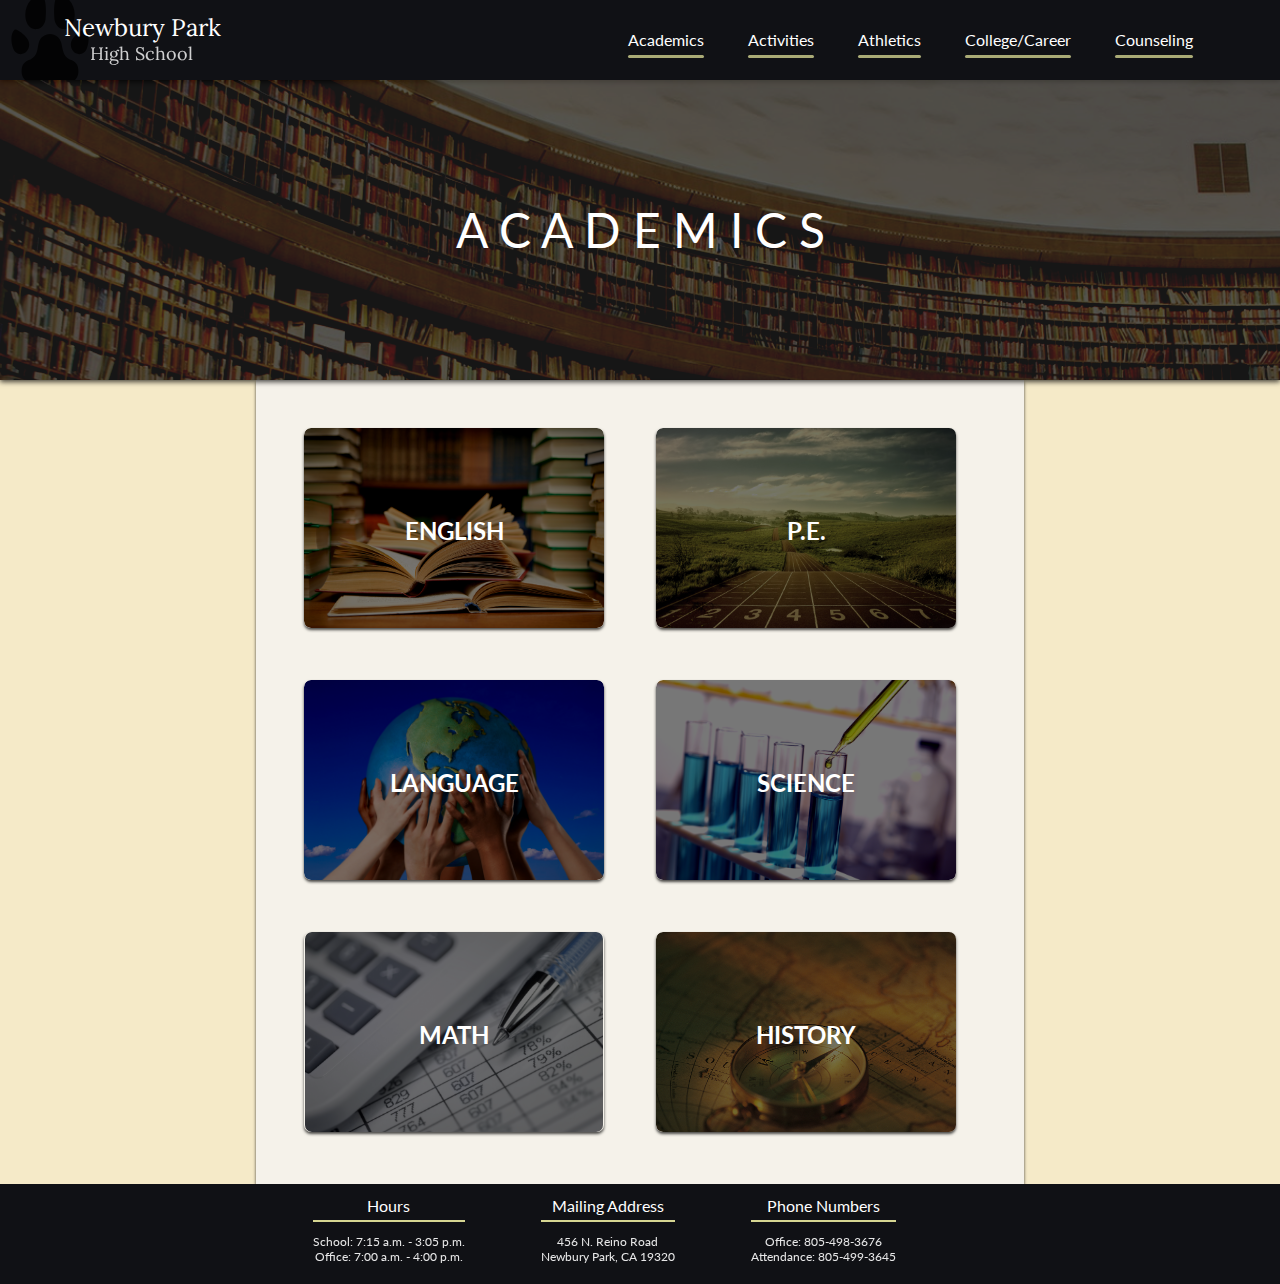
<file: academics.html>
<html>
<head>
<title>Newbury Park High School</title>
<!-- <link href="http://fonts.googleapis.com/css?family=Open+Sans:400,300,700,600" rel="stylesheet" type="text/css"> -->
<link href='http://fonts.googleapis.com/css?family=Lato:300,400,700' rel='stylesheet' type='text/css'>
<link href='http://fonts.googleapis.com/css?family=Lora:400,700,400italic' rel='stylesheet' type='text/css'>
<link rel="stylesheet" type="text/css" href="assets/css/academicsstyle.css" />
<script src="assets/js/jquery-1.9.1.js"></script>
<script src="assets/js/academicscript.js"></script>
</head>
<body>
	<div id="topbar-container">
		<a href="index.html" id="title-main">Newbury Park</a>
		<a href="index.html" id="title-sub">High School</a>
		<img id="panther-icon" src="assets/img/noun_2317.svg" />
		<div id="links-container">
			<div class="link-item">
				<a href="academics.html" class="link">Academics</a> 
				<div class="link-decorator"></div>
			</div>
			<div class="link-item">
				<a href="" class="link">Activities</a> 
				<div class="link-decorator"></div>
			</div>
			<div class="link-item">
				<a href="athletics.html" class="link">Athletics</a> 
				<div class="link-decorator"></div>
			</div>
			<div class="link-item">
				<a href="" class="link">College/Career</a> 
				<div class="link-decorator"></div>
			</div>
			<div class="link-item">
				<a href="" class="link">Counseling</a> 
				<div class="link-decorator"></div>
			</div>
		</div>
	</div>
	<div id="libraryImage-container">
		<div id="libraryImage-title">A C A D E M I C S</div>
		<img id="library-image" src="assets/img/academics.jpg" />
	</div>
	<div id="container">
		<div id="center-container">
			<div class="subject-container">
				<div class="subject-title">ENGLISH</div>
				<img class="subect-image" id="english-image" src="assets/img/books.jpg" />
			</div>
			<div class="subject-container">
				<div class="subject-title">P.E.</div>
				<img class="subect-image" id="pe-image" src="assets/img/pe.jpg" />
			</div>
			<div class="subject-container">
				<div class="subject-title">LANGUAGE</div>
				<img class="subect-image" id="lang-image" src="assets/img/language.jpg" />
			</div>
			<div class="subject-container">
				<div class="subject-title">SCIENCE</div>
				<img class="subect-image" id="science-image" src="assets/img/science.jpg" />
			</div>
			<div class="subject-container">
				<div class="subject-title">MATH</div>
				<img class="subect-image" id="math-image" src="assets/img/math.jpg" />
			</div>
			<div class="subject-container">
				<div class="subject-title">HISTORY</div>
				<img class="subect-image" id="history-image" src="assets/img/history.jpg" />
			</div>
		</div>

	</div>
	<div id="footer">
		<div class="footer-item">
			<div class="item-title" id="hours">Hours</div>
			<div class="item-decorator"></div>
			<div class="item-detail">School: 7:15 a.m. - 3:05 p.m.</div>
			<div class="item-detail">Office: 7:00 a.m. - 4:00 p.m.</div>
		</div>
		<div class="footer-item">
			<div class="item-title" id="mailing-address">Mailing Address</div>
			<div class="item-decorator"></div>
			<div class="item-detail">456 N. Reino Road</div>
			<div class="item-detail">Newbury Park, CA 19320</div>
		</div>
		<div class="footer-item">
			<div class="item-title" id="phone-numbers">Phone Numbers</div>
			<div class="item-decorator"></div>
			<div class="item-detail">Office: 805-498-3676</div>
			<div class="item-detail">Attendance: 805-499-3645</div>
		</div>
	</div>

</body>
</html>
</file>
<file: assets/css/academicsstyle.css>
#topbar-container {
    width: 100%;
    height: 80px;
    position: relative;
    background-color: rgb(16, 17, 21);
    overflow: hidden;
    -webkit-box-shadow: 0px 2px 5px rgba(0, 0, 0, 0.71);
}

body {
    width: 100%;
    height: 100%;
    background-color: rgba(191, 193, 195, 0.44);
    margin: 0;
    padding: 0;
    z-index: -20;
    position: relative;
}

.subect-image:hover {
    -webkit-filter: brightness(85%);
    transition: 0.3s;
}

#title-main {
    font-family: "Lora";
    color: white;
    font-size: 24px;
    position: absolute;
    left: 5%;
    top: 12px;
    z-index: 3;
    text-decoration: none;
}

#title-sub {
    position: absolute;
    color: white;
    opacity: 0.8;
    font-family: "Lora";
    font-size: 18px;
    top: 42px;
    left: 7%;
    z-index: 3;
    text-decoration: none;
}

#panther-icon {
    width: 100;
    height: 90;
    position: absolute;
    z-index: 2;
    top: -5;
    opacity: 0.8;
}

.link-item {
    /* text-decoration: none; */
    display: inline-block;
    margin-right: 40px;
}

.link {
    text-decoration: none;
    color: white;
    /* position: absolute; */
    /* left: 50%; */
    /* top: 30px; */
    font-family: lato;
}

#links-container {
    height: 60px;
    width: 700px;
    text-align: center;
    line-height: 60px;
    top: 10px;
    position: absolute;
    /* left: 50%; */
    right: 0;
}

.link-decorator {
    height: 3px;
    width: 100%;
    position: relative;
    background-color: rgb(236, 236, 160);
    border-radius: 15px;
    top: -15px;
    opacity: 0.7;
}

#library-image {
    -webkit-filter: brightness(32%) contrast(125%);
    opacity: 0.9;
    position: relative;
    width: 115%;
    -webkit-box-shadow: 0px 2px 5px rgba(0, 0, 0, 0.71);
}

#libraryImage-container {
    width: 100%;
    overflow: hidden;
    height: 300px;
    z-index: -2;
    /* position: relative; */
    -webkit-box-shadow: 0px 2px 5px rgba(0, 0, 0, 0.71);

    text-align: center;
}

div#footer {
    width: 100%;
    height: 100px;
    position: relative;
    background-color: rgb(16, 17, 21);
    /* top: -200px; */
    overflow: hidden;
    text-align: center;
}

.footer-item {
    color: white;
    font-family: "Lato";
    text-align: center;
    display: inline-block;
    /* margin: 0; */
    /* margin: 0 auto; */
    position: relative;
    margin-right: 72px;
    margin-top: 12px;
}

.item-decorator {
    background-color: rgb(236, 236, 160);
    height: 2px;
    width: 100%;
    opacity: 0.9;
    margin-bottom: 12px;
    position: relative;
}

.item-detail {
    font-size: 12px;
    opacity: 0.9;
}

div#footer {
    /* padding: 10px; */
}

div#hours {}

.item-title {
    margin-bottom: 5px;
}

div#phone-numbers {
    position: relative;
    /* top: 14px; */
}

.item-detail {
    position: relative;
}

div#container {
    background-color: rgb(245, 234, 200);
    position: relative;
    z-index: -1;
    /* height: 100%; */
}

div#center-container {
    position: relative;
    width: 768px;
    overflow: hidden;
    margin: 0 auto;
    background-color: rgb(245, 242, 234);
    -webkit-box-shadow: 0px 2px 3px rgba(0, 0, 0, 0.71);
    /* text-align: center; */
    padding-bottom: 48px;
}

.subject-container {
    width: 300px;
    height: 200px;
    overflow: hidden;
    position: relative;
    text-align: center;
    display: inline-block;
    margin-left: 48px;
    margin-bottom: 48px;
    top: 48px;
    -webkit-box-shadow: 0px 2px 3px rgba(0, 0, 0, 0.71);
    border-radius: 7px;
    cursor: pointer;
    /* -webkit-filter: brightness(100%); */
}

.subject-container {}

.subject-title {
    position: absolute;
    font-family: "Lato";
    font-weight: bold;
    color: white;
    /* margin: 0 auto; */
    /* text-align: center; */
    z-index: 4;
    width: 100%;
    /* line-height: 200px; */
    font-size: 24px;
    top: 88px;
}

.subect-image {
    -webkit-filter: brightness(47%) contrast(105%);
    /* position: relative; */
    height: 100%;
    border-radius: 7px;
}

img#english-image {
    height: 100%;
}

img#pe-image {
    height: 100%;
}

img#lang-image {
    height: 100%;
}

div#libraryImage-title {
    position: absolute;
    z-index: 5;
    color: white;
    font-family: "Lato";
    /* font-weight: bold; */
    font-size: 48px;
    line-height: 300px;
    width: 100%;
    /* font-stretch: expanded; */
}
</file>
